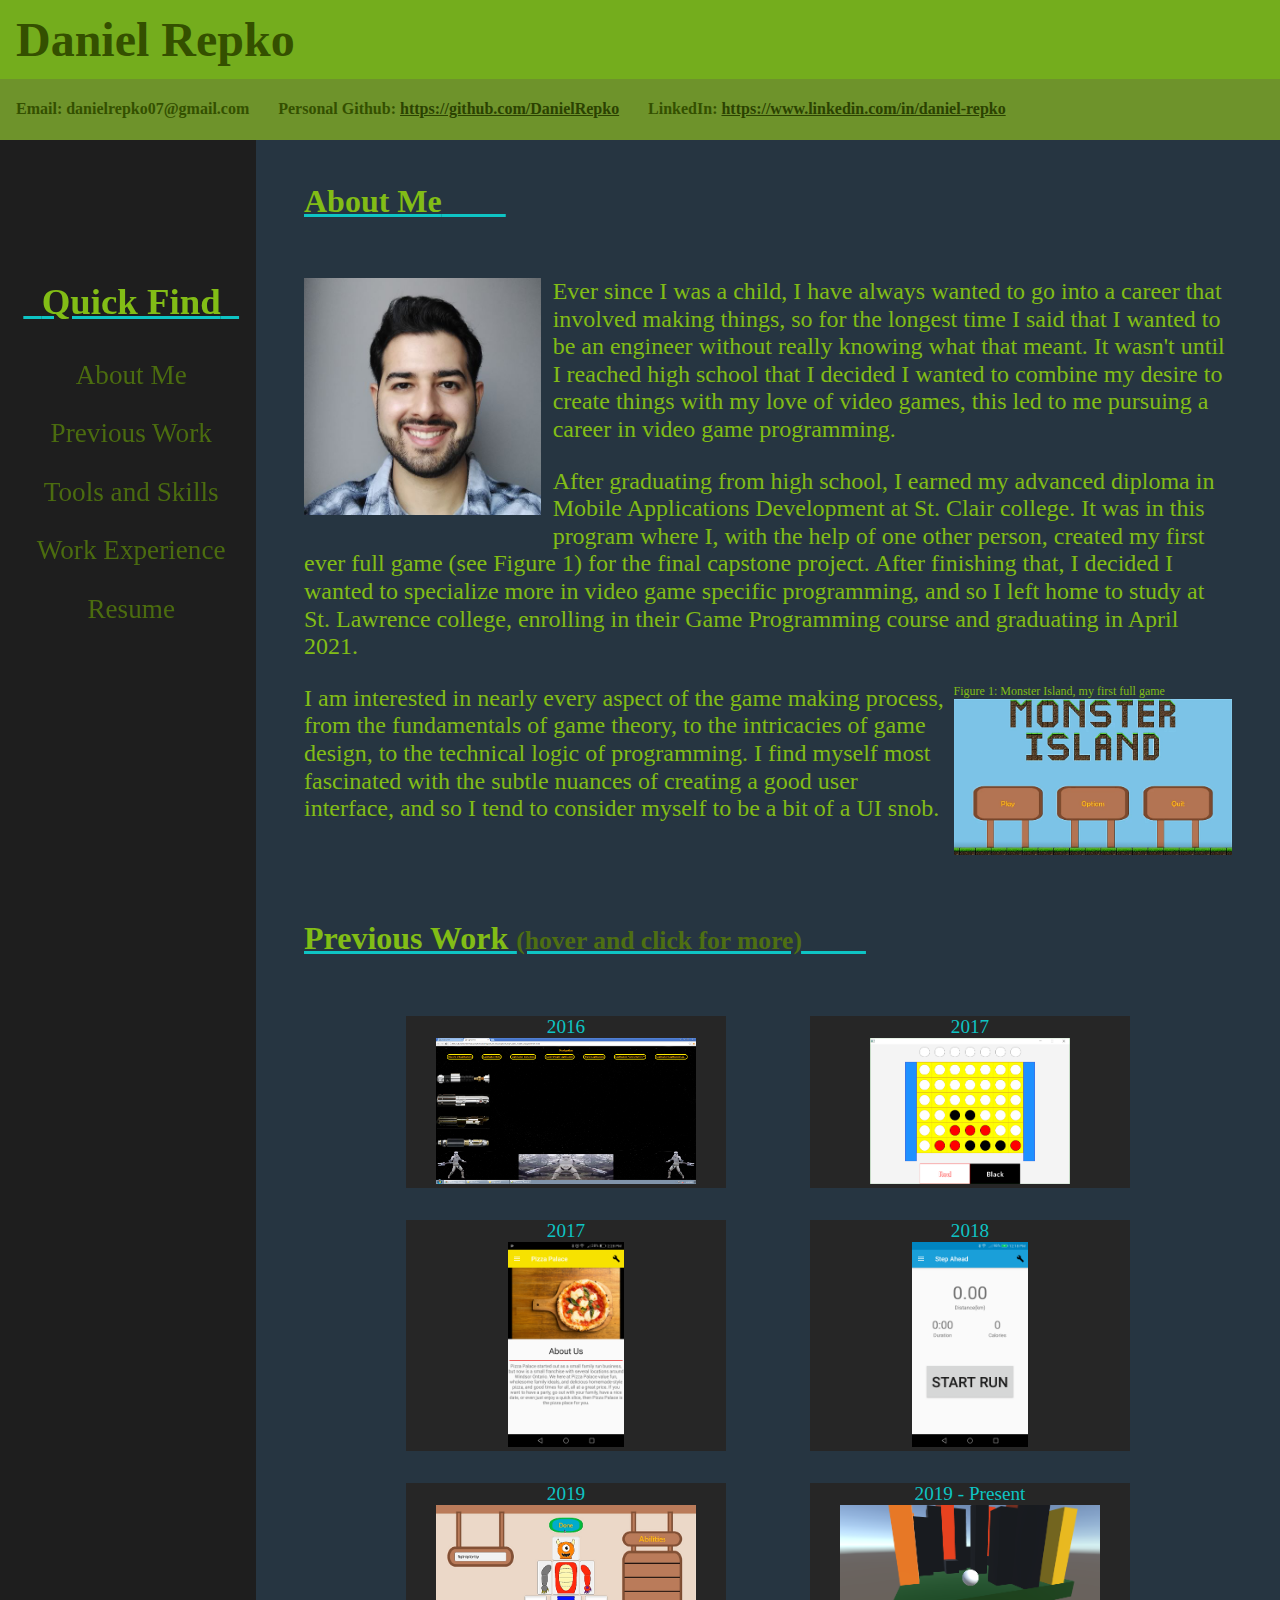
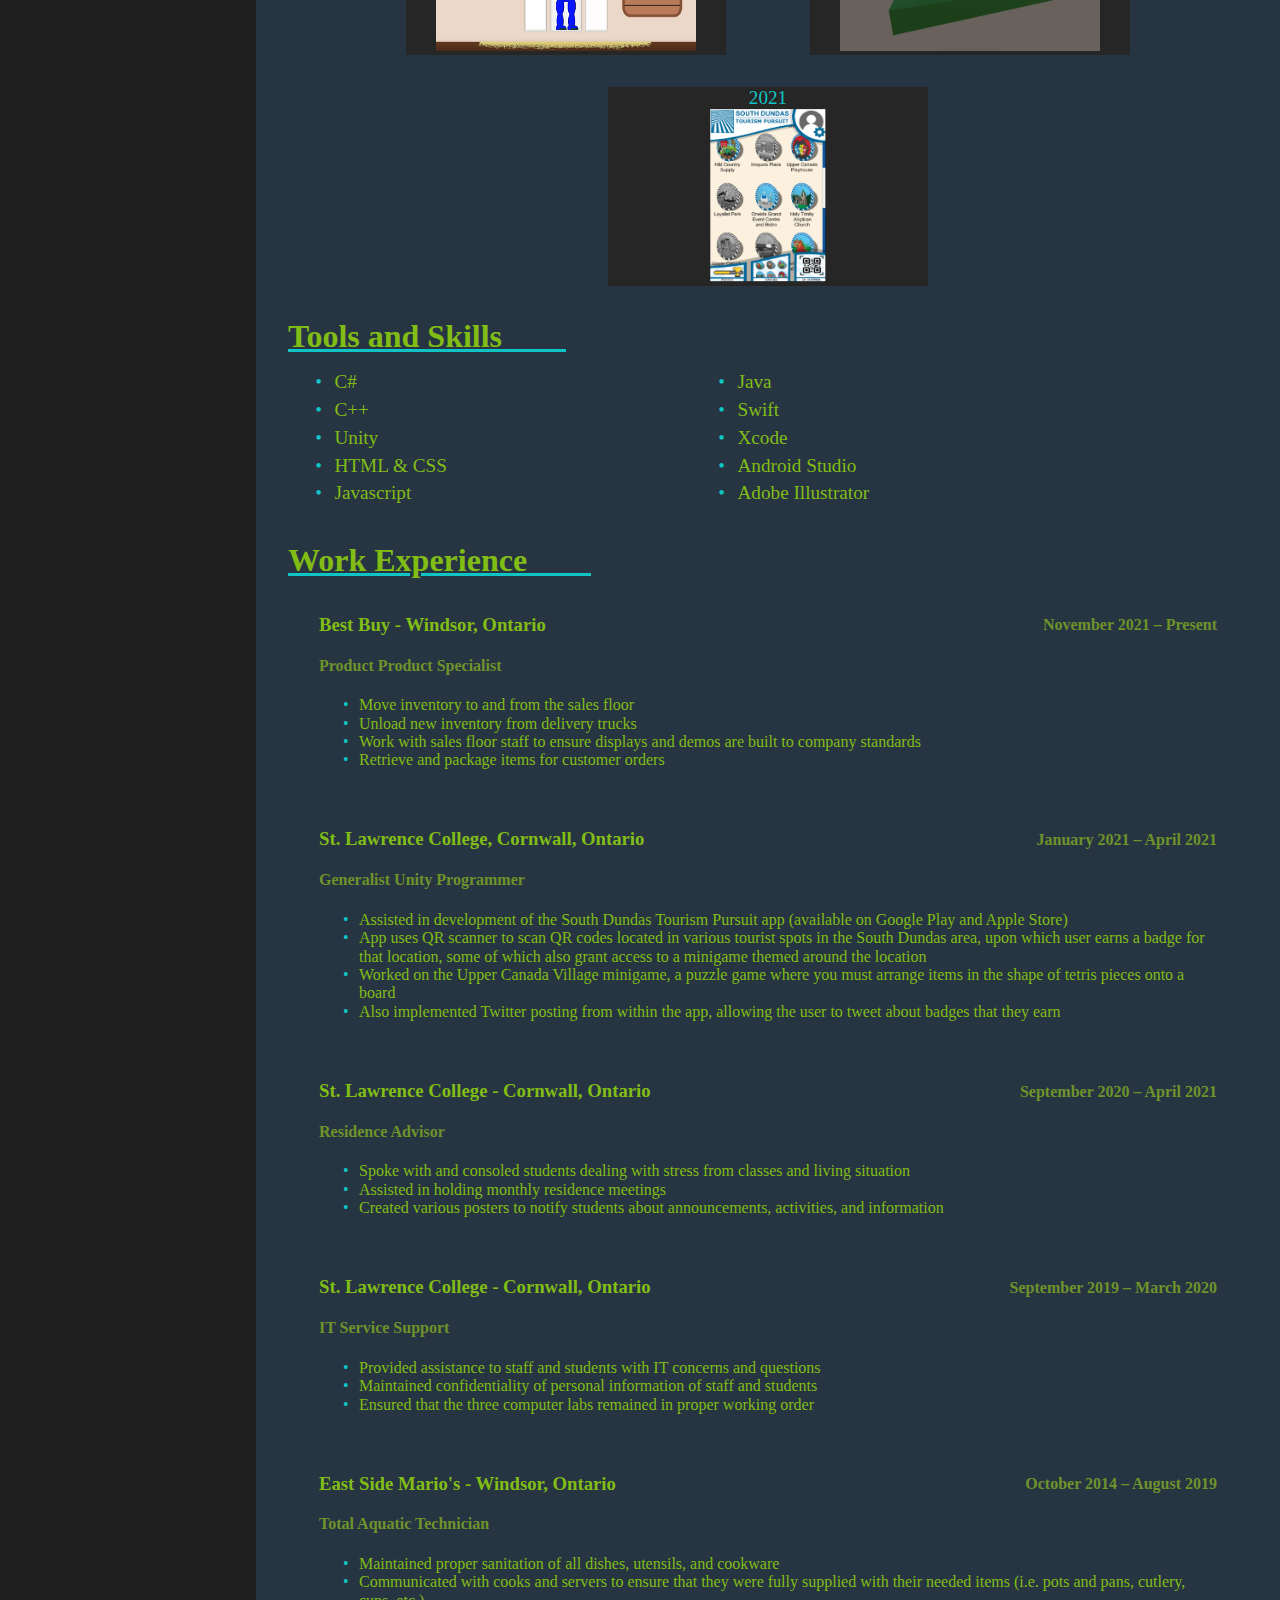
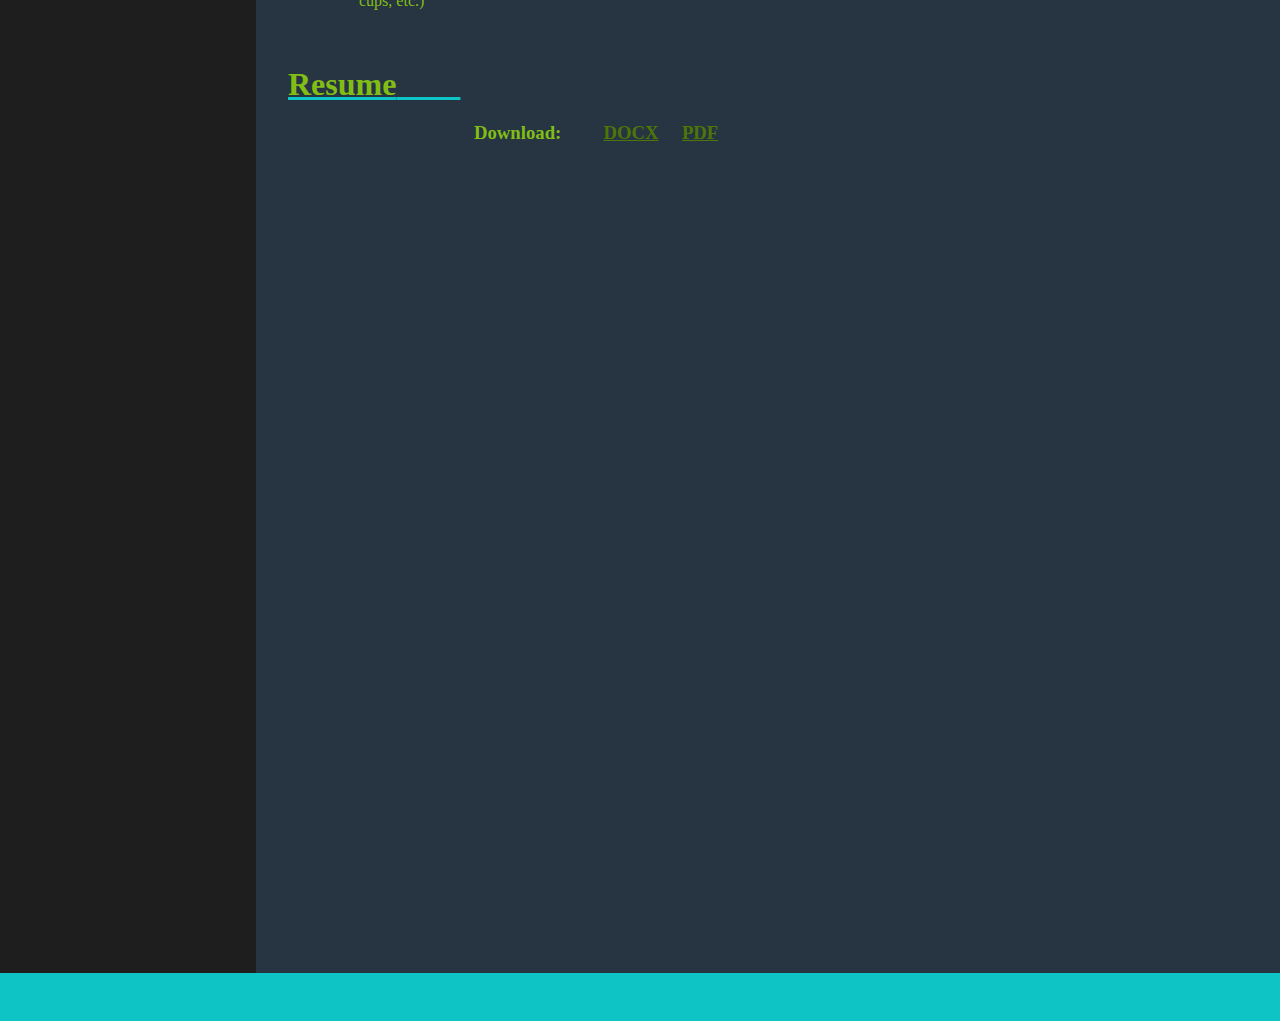
<file: index.html>
﻿<!DOCTYPE html>
<!-- this and linked pages made using UI Semantic -->
<html>
<head>
	<meta charset="UTF-8" />
	<link href="index_styles.css" rel="stylesheet" type="text/css" />
	<link href="grid.css" rel="stylesheet" type="text/css" />
	<link href="reset.css" rel="stylesheet" type="text/css" />
	<link rel="shortcut icon" href="favicon.ico" />
	<meta name="viewport" content="width=device-width, initial-scale=1" />
	<title>Daniel Repko: App Developer</title>
</head>
	<body class="ui padded grid">
		<header class="row">
			<section id="header_title_area" class="sixteen wide column">
				<h1 id="header_title" >Daniel Repko</h1>
			</section> 
			
			<section id="header_contact_area" class="sixteen wide column">
				<h4 id="contact_email">Email: danielrepko07@gmail.com</h4>
				<h4 id="github">Personal Github: <a href="https://github.com/DanielRepko" target="_blank">https://github.com/DanielRepko</a></h4>
				<h4 id="linkedin">LinkedIn: <a href="https://www.linkedin.com/in/daniel-repko" target="_blank">https://www.linkedin.com/in/daniel-repko</a></h4>
			</section>	
		</header>	

		<section id="quickfind_column">

			<div id="quickfind_box">
				<h1>Quick Find</h1>
				<ul id="quickfind_list">
					<li><a href="#about_me">About Me</a></li>
					<li><a href="#previous_work">Previous Work</a></li>
					<li><a href="#tools_skills">Tools and Skills</a></li>
					<li><a href="#work_experience">Work Experience</a></li>
					<li><a href="#resume_section">Resume</a></li>
				</ul>
			</div>
		</section>

		<section id="main_column" class="ui padded grid">
			<section id="about_me" class="ui padded grid">
				<h2 class="section_title sixteen wide column">About Me</h2>

				<div id="about_me_body" class="sixteen wide column">

					<img src="personal_pic - small.jpg" id="personal_pic" />

					<p id="about_me1" class="about_me">
						Ever since I was a child, I have always wanted to go into a career that involved making things, 
						so for the longest time I said that I wanted to be an engineer without really knowing what that 
						meant. It wasn't until I reached high school that I decided I wanted to combine my desire to 
						create things with my love of video games, this led to me pursuing a career in video game programming.
					</p>

					<p id="about_me2" class="about_me">
						After graduating from high school, I earned my advanced diploma in Mobile Applications Development at 
						St. Clair college. It was in this program where I, with the help of one other person, created my first ever full game (see Figure 1)
						for the final capstone project. After finishing that, I decided I wanted to specialize more in video game 
						specific programming, and so I left home to study at St. Lawrence college, enrolling in their Game Programming
						course and graduating in April 2021. 
					</p>
					<figure>
						<figcaption id="monster_island_caption">Figure 1: Monster Island, my first full game</figcaption>
						<img src="monster_island_sample.png" id="monster_island_sample" />
					</figure>
					<p id="about_me3" class="about_me">
						I am interested in nearly every aspect of the game making process, from the fundamentals of game theory, to
						the intricacies of game design, to the technical logic of programming. I find myself most fascinated with the
						subtle nuances of creating a good user interface, and so I tend to consider myself to be a bit of a UI snob.
					</p>

				</div>
			</section>

			<section id="previous_work" class="ui padded grid">
				<h2 class="section_title sixteen wide column">Previous Work <span id="previous_work_prompt">(hover and click for more)</span></h2> 

				<section class="three column centered row work_row">
					<figure class="work_figure column">
						<figcaption class="work_year">2016</figcaption>
						<a href="previous_work_files/lightsaber_site/assignment9.html" class="work_link" target="_blank">
							<img src="previous_work_files/lightsaber_site/lightsaber_site_screenshot.png" class="work_pic fullscreen_pic" />
							<div class="work_blurb lightsabers">
								<h1>Lightsabers</h1>
								<p class="work_desc lightsabers">
									One of my first assignments from college. You can click on each lightsaber to see its owner,
									as well as others that use lightsabers of the same color. The site is admittedly quite 
									ridiculous, however this was delibrate. Often our assignments were to show off a skill we had 
									learned by making an app/website about whatever topic, and I quickly found that I got far more
									invested if I made the assignment more interesting to myself - as I love to make myself laugh,
									this usually resulted in me making something very silly.
								</p>
							</div>
						</a>
					</figure>

					<br>
					<br>

					<figure class="work_figure column">
						<figcaption class="work_year">2017</figcaption>
						<div href="" id="connect_four" class="work_link" onClick="loadConnectFour()">
							<img src="previous_work_files/connect_four_photos/connect_four3.png" class="work_pic connect_four" />
							<div class="work_blurb connect_four">
								<h1>Connected Activity of the 4th Kind</h1>
								<p class="work_desc connect_four">
									A simple Connect Four clone created entirely using Java and JavaFX.
								</p>
							</div>
						</div>
					</figure>
				</section>


				<section class="three column centered row work_row">
					<figure class="work_figure column">
						<figcaption class="work_year">2017</figcaption>
						<div href="" id="pizza_palace" class="work_link" onClick="loadPizzaPalace()">
							<img src="previous_work_files/pizza_palace_photos/pizza_palace1.png" class="work_pic mobile" />
							<div class="work_blurb mobile">
								<h1>Pizza Palace</h1>
								<p class="work_desc pizza_palace mobile">
									A mock restaraunt app for Android that allows you to order your own custom pizza, set a thirty minute delivery timer, and calculate the amount to tip.
								</p>
							</div>
						</div>
					</figure>

					<br>
					<br>

					<figure class="work_figure column">
						<figcaption class="work_year">2018</figcaption>
						<div href="" id="step_ahead" class="work_link" onClick="loadStepAhead()">
							<img src="previous_work_files/step_ahead_photos/step_ahead1.png" class="work_pic mobile" />
							<div class="work_blurb mobile">
								<h1>Step Ahead</h1>
								<p class="work_desc step_ahead mobile">
									An exercise assistance app for Android that can track information about runs such as distance traveled, calories burned, and total time run.
								</p>
							</div>
						</div>
					</figure>
				</section>

				<section class="three column centered row work_row">
					<figure class="work_figure column">
						<figcaption class="work_year">2019</figcaption>
						<div href="" id="monster_island" class="work_link" onClick="loadMonsterIsland()">
							<img src="previous_work_files/monster_island_photos/monster_island1.png" class="work_pic fullscreen_pic" />
							<div class="work_blurb">
								<h1>Monster Island</h1>
								<p class="work_desc monster_island">
									A children's adventure platformer whose main mechanic is creating and customizing your own playable monster.
								</p>
							</div>
						</div>
					</figure>

					<br>
					<br>

					<figure class="work_figure column">
						<figcaption class="work_year">2019 - Present</figcaption>
						<div href="" id="pood_pood" class="work_link" onClick="loadPoodPood()">
							<img src="previous_work_files/pood_pood_photos/pood_pood1.png" class="work_pic fullscreen_pic" />
							<div class="work_blurb">
								<h1>Pood Pood</h1>
								<p class="work_desc pood_pood">
									A side project that I tinker with in my spare time. It is a puzzle platformer whose main mechanic is
									being able to traverse over obstacles in different ways based on your camera perspective. 
								</p>
							</div>
						</div>
					</figure>
				</section>

				<section class="three column centered row work_row">
					<figure class="work_figure column">
						<figcaption class="work_year">2021</figcaption>
						<div href="" id="tourism_pursuit" class="work_link" onClick="loadTourismPursuit()">
							<img src="previous_work_files/tourism_pursuit_photos/tourism_pursuit1.png" class="work_pic mobile" />
							<div class="work_blurb mobile">
								<h1>South Dundas Tourism Pursuit</h1>
								<p class="work_desc tourism_pursuit mobile">
									A tourism app that allows you to scan QR codes at certain tourist spots around South Dundas to unlock badges and minigames.
								</p>
							</div>
						</div>
					</figure>
				</section>
			</section>


			<section id="tools_skills" class="row"> 
				<h2 class="section_title sixteen wide column">Tools and Skills</h2>

				<ul class="five wide centered column">
					<li>C#</li>
					<li>C++</li>
					<li>Unity</li>
					<li>HTML & CSS</li>
					<li>Javascript</li>					
				</ul>



				<ul class="eight wide centered column">
					<li>Java</li>
					<li>Swift</li>
					<li>Xcode</li>
					<li>Android Studio</li>
					<li>Adobe Illustrator</li>
				</ul>
			</section>


			<section id="work_experience" class="row">
				<h2 class="section_title sixteen wide column">Work Experience</h2>

				<div class="fifteen wide centered column">
					<h4 class="experience_date normal_view">November 2021 – Present</h4>
					<h3>Best Buy - Windsor, Ontario</h3>
					<h4>Product Product Specialist</h4>
					<h4 class="experience_date mobile_view">November 2021 – Present</h4>
					<ul>
						<li>Move inventory to and from the sales floor</li>
						<li>Unload new inventory from delivery trucks</li>
						<li>Work with sales floor staff to ensure displays and demos are built to company standards</li>
						<li>Retrieve and package items for customer orders</li>
					</ul>
				</div>

				<div class="fifteen wide centered column">
					<h4 class="experience_date normal_view">January 2021 – April 2021</h4>
					<h3>St. Lawrence College, Cornwall, Ontario </h3>
					<h4>Generalist Unity Programmer</h4>
					<h4 class="experience_date mobile_view">January 2021 – April 2021</h4>
					<ul>
						<li>Assisted in development of the South Dundas Tourism Pursuit app (available on Google Play and Apple Store)</li>
						<li>App uses QR scanner to scan QR codes located in various tourist spots in the South Dundas area, upon which user earns a badge for that location, some of which also grant access to a minigame themed around the location</li>
						<li>Worked on the Upper Canada Village minigame, a puzzle game where you must arrange items in the shape of tetris pieces onto a board</li>
						<li>Also implemented Twitter posting from within the app, allowing the user to tweet about badges that they earn</li>
					</ul>
				</div>

				<div class="fifteen wide centered column">
					<h4 class="experience_date normal_view">September 2020 – April 2021</h4>
					<h3>St. Lawrence College - Cornwall, Ontario</h3>
					<h4>Residence Advisor</h4>
					<h4 class="experience_date mobile_view">September 2020 – April 2021</h4>
					<ul>
						<li>Spoke with and consoled students dealing with stress from classes and living situation</li>
						<li>Assisted in holding monthly residence meetings</li>
						<li>Created various posters to notify students about announcements, activities, and information</li>
					</ul>
				</div>

				<div class="fifteen wide centered column">
					<h4 class="experience_date normal_view">September 2019 – March 2020</h4>
					<h3>St. Lawrence College - Cornwall, Ontario</h3>
					<h4>IT Service Support</h4>
					<h4 class="experience_date mobile_view">September 2019 – March 2020</h4>
					<ul>
						<li>Provided assistance to staff and students with IT concerns and questions</li>
						<li>Maintained confidentiality of personal information of staff and students</li>
						<li>Ensured that the three computer labs remained in proper working order</li>
					</ul>
				</div>

				<div class="fifteen wide centered column">
					<h4 class="experience_date normal_view">October 2014 – August 2019</h4>
					<h3>East Side Mario's - Windsor, Ontario</h3>
					<h4>Total Aquatic Technician</h4>
					<h4 class="experience_date mobile_view">October 2014 – August 2019</h4>
					<ul>
						<li>Maintained proper sanitation of all dishes, utensils, and cookware</li>
						<li>Communicated with cooks and servers to ensure that they were fully supplied with their needed items (i.e. pots and pans, cutlery, cups, etc.)</li>
					</ul>
				</div>
			</section>


			<section id="resume_section" class="row">
				<h2 class="section_title sixteen wide column">Resume</h2>
					<h3 class="ten wide centered column">
					Download:
					<a id="resume_download_DOCX" href="resume.docx" download>DOCX</a>
					<a id="resume_download_PDF" href="resume.pdf" target="_blank">PDF</a>
				</h3>

				<div class="ten wide centered column">
					<iframe id="resume_iframe" src="resume.pdf"></iframe>
				</div>
			</section>
		</section> 
		
		<footer class="sixteen wide column">
		</footer>
		
		<script src="previous_work_template_script.js"></script>
		<script src="index_header_script.js"></script>
        <script>
            var work_pics = document.getElementsByClassName("work_row");
            function workPicsMediaQuery(screen) {
                if (screen.matches) {
					for(let item of work_pics)
					{
						item.setAttribute("class", "one column row work_row");
					};
                } else {
					for(let item of work_pics)
					{
						item.setAttribute("class", "three column centered row work_row");
					};
                }
            }

            var screen = window.matchMedia("(max-width: 650px)");
            workPicsMediaQuery(screen);
            screen.addListener(workPicsMediaQuery);
        </script>
	</body>
</html>
</file>
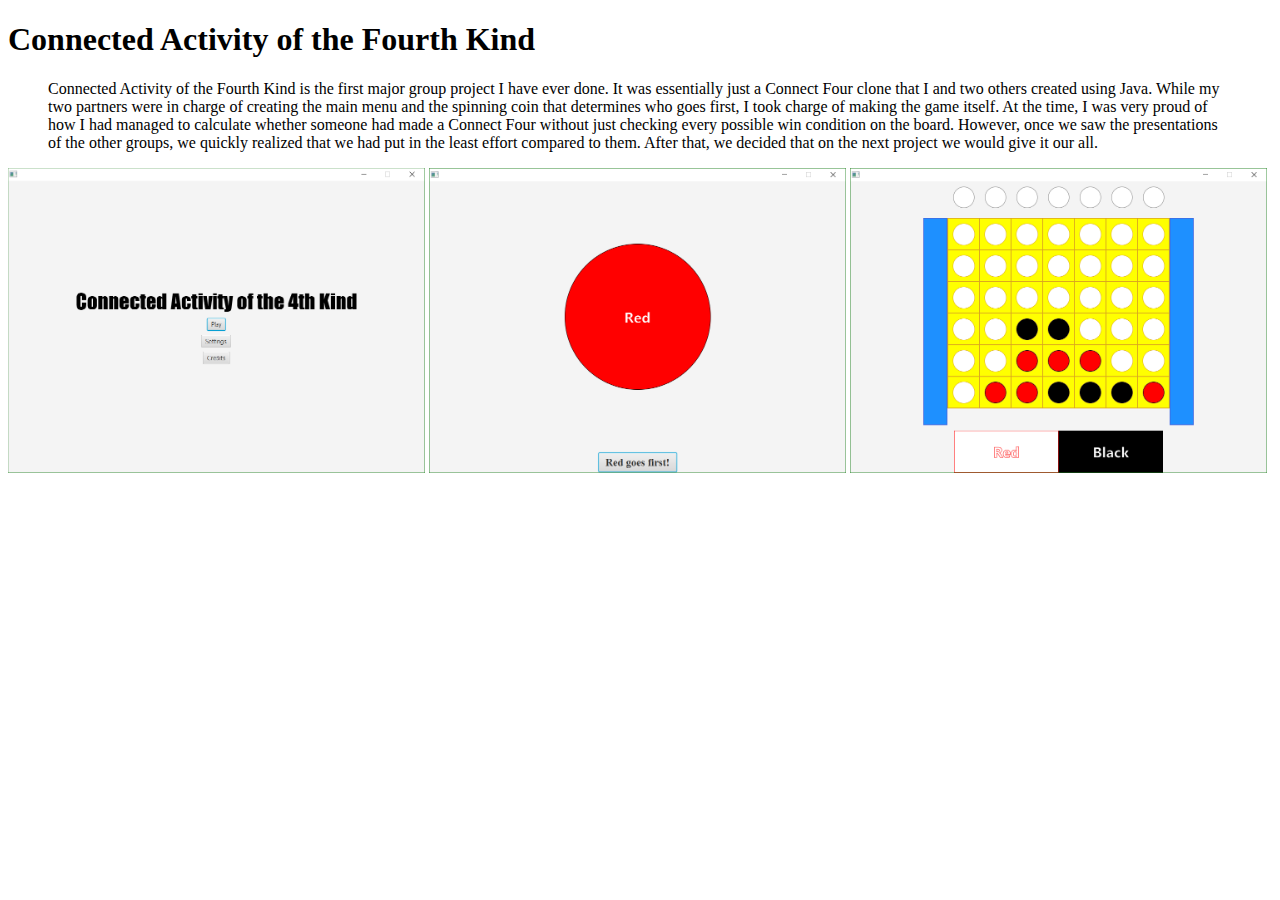
<file: ConnectFour/portfolio_ConnectFour.html>
<!DOCTYPE html>
<html>
	<head>
		<meta charset="UTF-8" />
	</head>
	<body>
		<h1>Connected Activity of the Fourth Kind</h1>
		<blockquote>Connected Activity of the Fourth Kind is the first major group project I have ever done. It was
		essentially just a Connect Four clone that I and two others created using Java. While my two partners were
		in charge of creating the main menu and the spinning coin that determines who goes first, I took charge of 
		making the game itself. At the time, I was very proud of how I had managed to calculate whether someone had
		made a Connect Four without just checking every possible win condition on the board. However, once we saw the
		presentations of the other groups, we quickly realized that we had put in the least effort compared to them. 
		After that, we decided that on the next project we would give it our all.</blockquote>
		
		<img src="connect_four1.png" width="33%">
		
		<img src="connect_four2.png" width="33%">
		
		<img src="connect_four3.png" width="33%">
	</body>
</html>
</file>
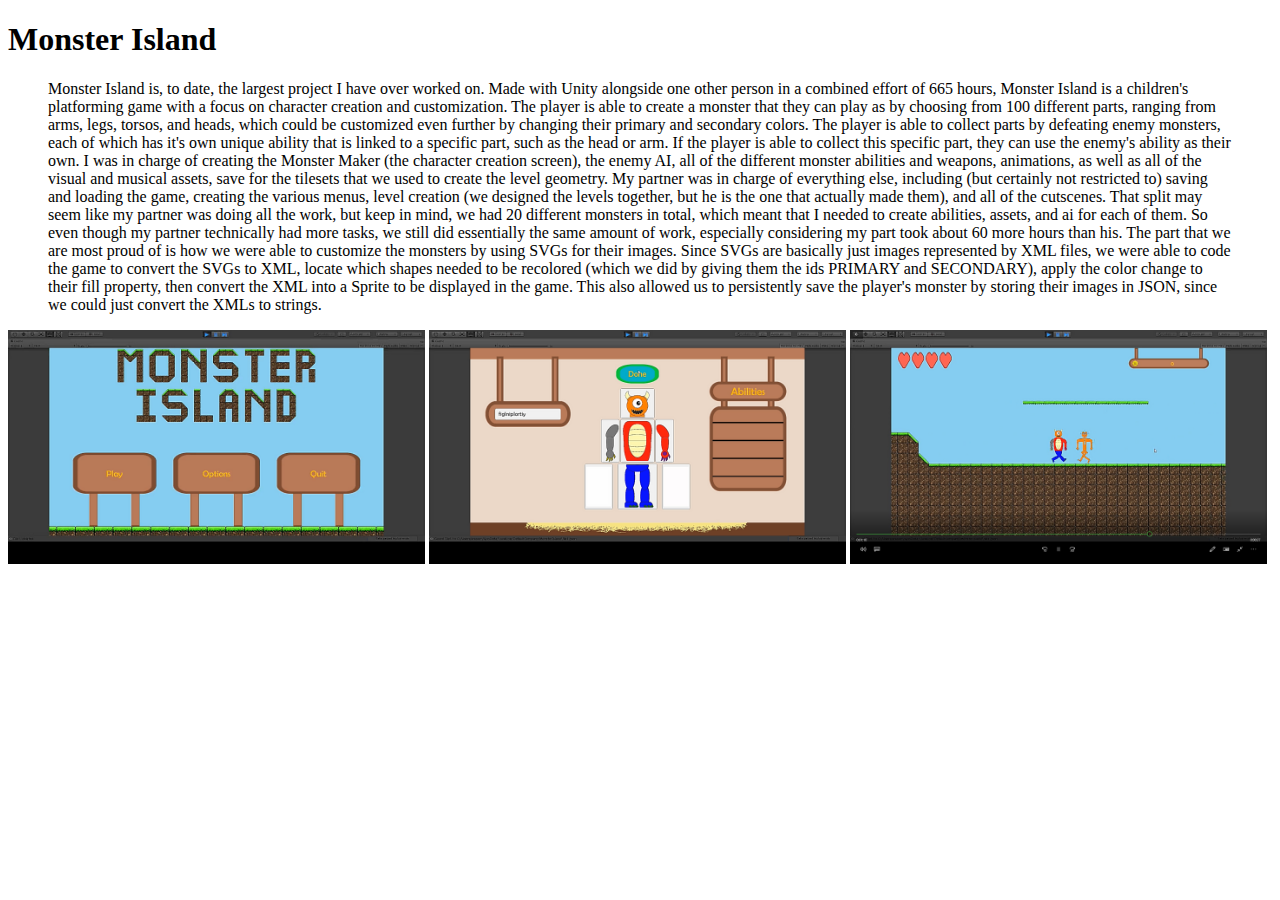
<file: MonsterIsland/portfolio_MonsterIsland.html>
<!DOCTYPE html>
<html>
	<head>
		<meta charset="UTF-8" />
	</head>
	<body>
		<h1>Monster Island</h1>
		<blockquote>Monster Island is, to date, the largest project I have over worked on. Made with Unity alongside one other person in a combined 
		effort of 665 hours, Monster Island is a children's platforming game with a focus on character creation and customization. The player 
		is able to create a monster that they can play as by choosing from 100 different parts, ranging from arms, legs, torsos, and heads, which could 
		be customized even further by changing their primary and secondary colors. The player is able to collect parts by defeating enemy monsters, each of which
		has it's own unique ability that is linked to a specific part, such as the head or arm. If the player is able to collect this specific part, they can use the 
		enemy's ability as their own. I was in charge of creating the Monster Maker (the character creation screen), the enemy AI, all of the different monster abilities and weapons,
		animations, as well as all of the visual and musical assets, save for the tilesets that we used to create the level geometry. My partner was in charge of everything else,
		including (but certainly not restricted to) saving and loading the game, creating the various menus, level creation (we designed the levels together, but he is the one that actually made them), and all of the cutscenes.
		That split may seem like my partner was doing all the work, but keep in mind, we had 20 different monsters in total, which meant that I needed to create abilities, assets, and ai for each of them.
		So even though my partner technically had more tasks, we still did essentially the same amount of work, especially considering my part took about 60 more hours than his. 
		The part that we are most proud of is how we were able to customize the monsters by using SVGs for their images. Since SVGs are basically just images represented by XML files, we were able to code the game to convert the SVGs to XML,
		locate which shapes needed to be recolored (which we did by giving them the ids PRIMARY and SECONDARY), apply the color change to their fill property, then convert the XML into a Sprite to be displayed in the game.
		This also allowed us to persistently save the player's monster by storing their images in JSON, since we could just convert the XMLs to strings.</blockquote>
		
		<img src="monster_island1.png" width="33%">
		
		<img src="monster_island2.png" width="33%">
		
		<img src="monster_island3.png" width="33%">
	</body>
</html>
</file>
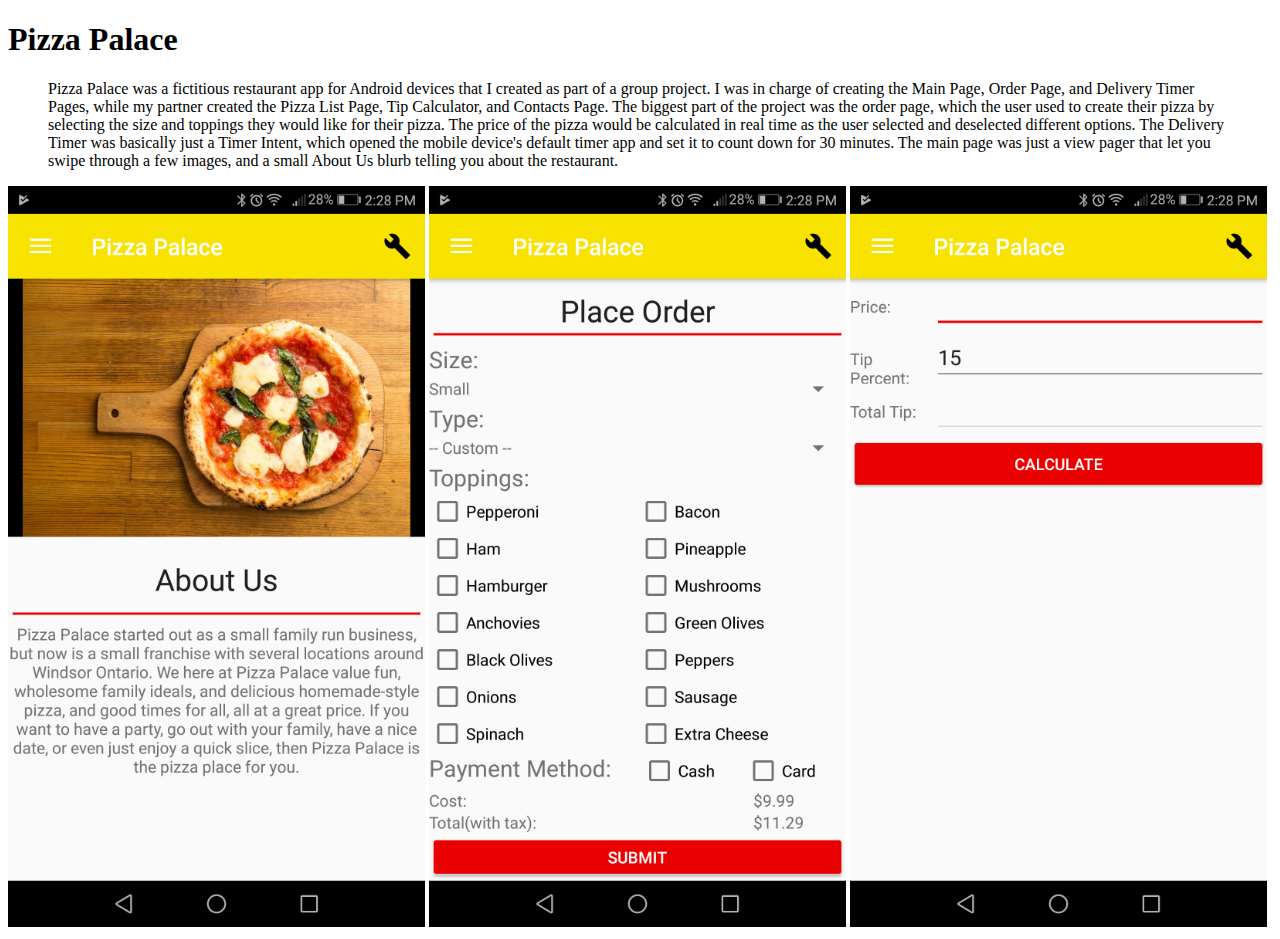
<file: PizzaPalace/portfolio_PizzaPalace.html>
<!DOCTYPE html>
<html>
	<head>
		<meta charset="UTF-8" />
	</head>
	<body>
		<h1>Pizza Palace</h1>
		<blockquote>Pizza Palace was a fictitious restaurant app for Android devices that I created as part of a group project. I was in charge of 
		creating the Main Page, Order Page, and Delivery Timer Pages, while my partner created the Pizza List Page, Tip Calculator, and Contacts Page.
		The biggest part of the project was the order page, which the user used to create their pizza by selecting the size and toppings they would like for their 
		pizza. The price of the pizza would be calculated in real time as the user selected and deselected different options. The Delivery Timer was basically just a 
		Timer Intent, which opened the mobile device's default timer app and set it to count down for 30 minutes. The main page was just a view pager that let you swipe
		through a few images, and a small About Us blurb telling you about the restaurant.</blockquote>
		
		<img src="pizza_palace1.png" width="33%">
		
		<img src="pizza_palace2.png" width="33%">
		
		<img src="pizza_palace3.png" width="33%">
	</body>
</html>
</file>
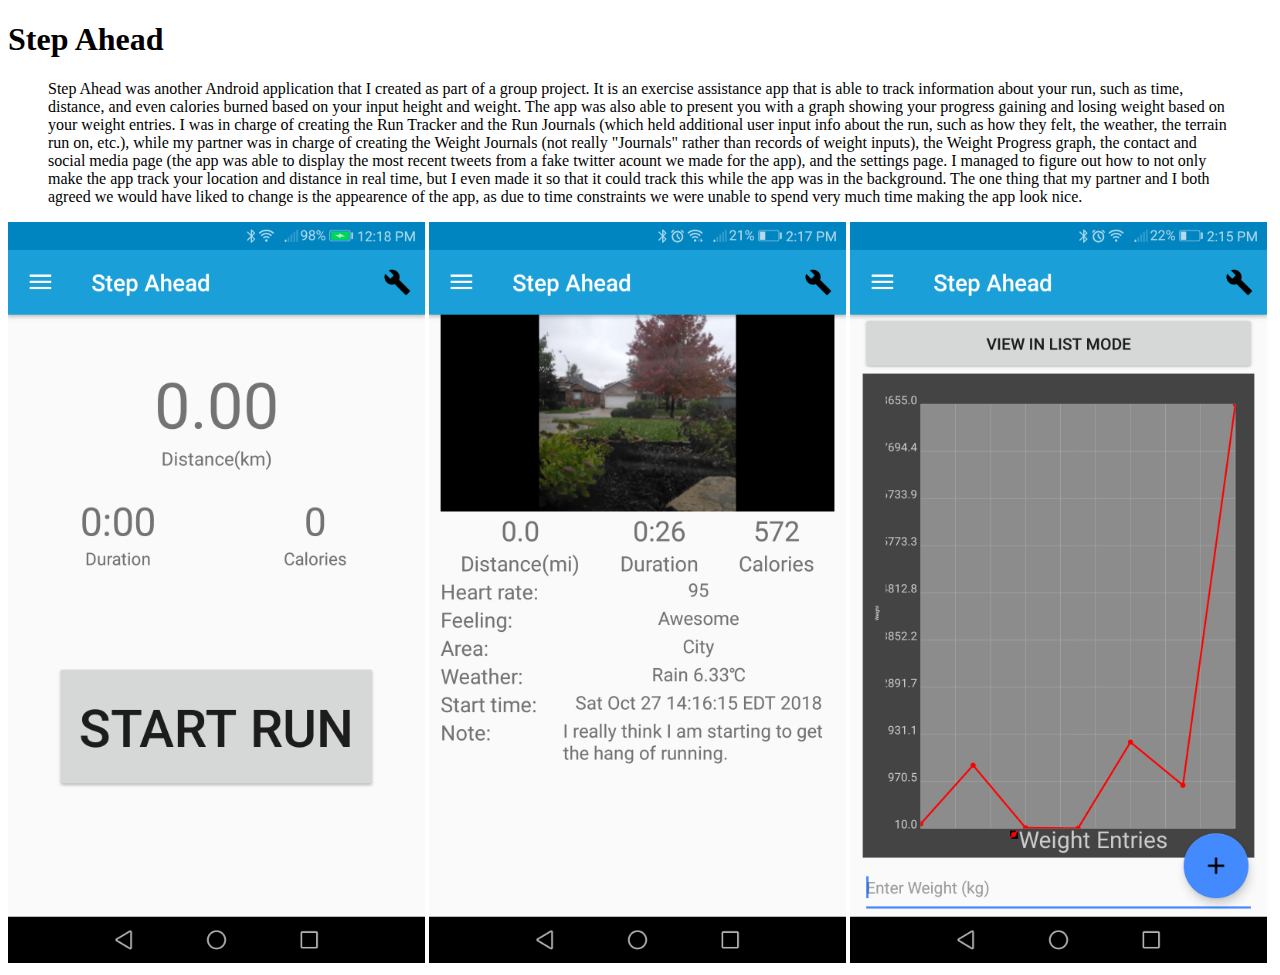
<file: StepAhead/portfolio_StepAhead.html>
<!DOCTYPE html>
<html>
	<head>
		<meta charset="UTF-8" />
	</head>
	<body>
		<h1>Step Ahead</h1>
		<blockquote>Step Ahead was another Android application that I created as part of a group project. It is an exercise assistance app 
		that is able to track information about your run, such as time, distance, and even calories burned based on your input height and weight.
		The app was also able to present you with a graph showing your progress gaining and losing weight based on your weight entries. I was in charge 
		of creating the Run Tracker and the Run Journals (which held additional user input info about the run, such as how they felt, the weather, the terrain run on, etc.), 
		while my partner was in charge of creating the Weight Journals (not really "Journals" rather than records of weight inputs), the Weight Progress graph, the contact and social media page
		(the app was able to display the most recent tweets from a fake twitter acount we made for the app), and the settings page. I managed to figure out how to not only make the app track 
		your location and distance in real time, but I even made it so that it could track this while the app was in the background. The one thing that my partner and I both agreed 
		we would have liked to change is the appearence of the app, as due to time constraints we were unable to spend very much time making the app look nice.
		</blockquote>
		
		<img src="step_ahead1.png" width="33%">
		
		<img src="step_ahead2.png" width="33%">
		
		<img src="step_ahead3.png" width="33%">
	</body>
</html>
</file>
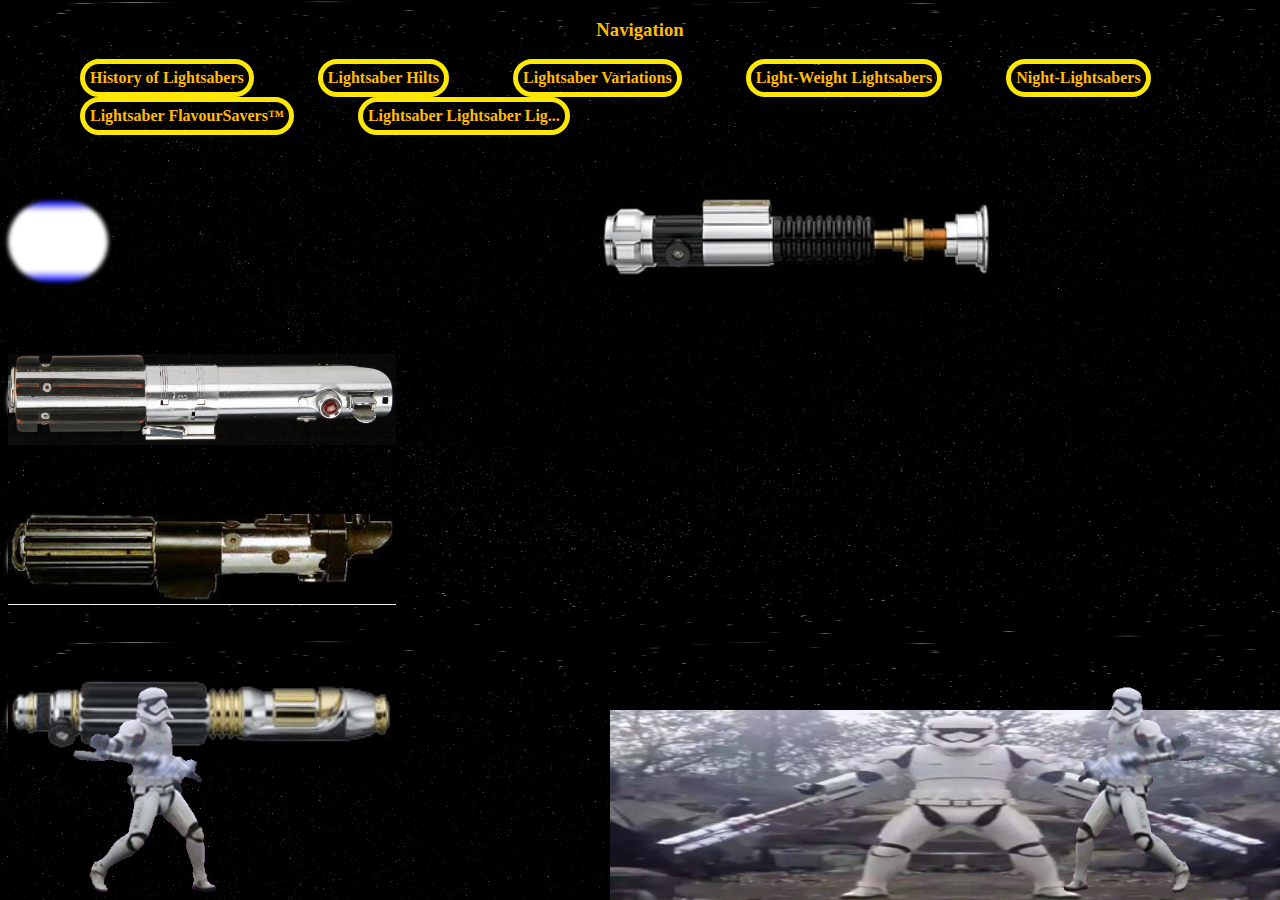
<file: previous_work_files/lightsaber_site/assignment9.html>
<!DOCTYPE html>
<html>
	<head>
		<title>Lightsabers</title>
		
		<meta charset="UTF-8"/>
		<link href="assignment9.css" rel="stylesheet"/>
		<link rel="shortcut icon" href="../../favicon.ico" />
	</head>
	<body>
		<h3>Navigation</h3>
		<nav class="horizontal">
			<ul>
				<li>History of Lightsabers</li>
				<li>Lightsaber Hilts</li>
				<li>Lightsaber Variations</li>
				<li>Light-Weight Lightsabers</li>
				<li>Night-Lightsabers</li>
				<li>Lightsaber FlavourSavers&trade;</li>
				<li>Lightsaber Lightsaber Lig...</li>
			</ul>
		</nav>
		
		<p id="obi1">Owner of Lightsaber: Obi-wan Kenobi
		</p>
		<p id="obi2">Others who wield blue Lightsabers: Anakin Skywalker, Luke Skywalker, General Grievous
		</p>
		
		
		<p id="yoda1">Owner of Lightsaber: Yoda
		</p>
		<p id="yoda2">Others who wield green Lightsabers: Luke Skywalker, General Grievous, Qui-Gon Jinn, Ahsoka Tano
		</p>
		
		
		<p id="vader1">Owner of Lightsaber: Darth Vader
		</p>
		<p id="vader2">Others who wield red Lightsabers: Count Dooku, Darth Maul, Emperor Palpatine, Kylo Ren
		</p>
		
		
		<p id="windu1">Owner of Lightsaber: Mace Windu
		</p>
		<p id="windu2">Others who wield purple Lightsabers: Marr Idi-Shael, Mara Jade, Samu Jac-L
		</p>
				
		
		<form>
				
			<input type="button" id="obiwan" class="hilt"/> <!-- img (obiwan_hilt.jpg) obtained from "www.light-sabers.net" -->
				<section id="blue">
				</section>
				
				
			<input type="button" id="yoda" class="hilt"/> <!-- img (yoda_hilt.jpg) obtained from "www.reddit.com" -->
				<section id="green">
				</section>
				
				
			<input type="button" id="vader" class="hilt"/> <!-- img (vader_hilt.jpg) obtained from "www.lightsabersinc.8m.com" -->
				<section id="red">
				</section>
				
				
			<input type="button" id="windu" class="hilt"/> <!-- img (windu_hilt.jpg) obtained from "www.starwars-holonet.com" -->
				<section id="purple">
				</section>
		</form>
		
		<figure>
		<img src="sick_spins.gif" id="spin1" /> <!-- this image was retrieved from "www.memecenter.com" -->
		<figcaption id="text1">Dem Spins Doe</figcaption>
		</figure>
		
		<figure>
			<img src="traitor.jpg" id="traitor" /> <!-- this image was retrieved from "www.funnyjunk.com" -->
			<figcaption id="text3">When you encounter two traitors at once</figcaption>
		</figure>
		
		<figure>
		<img src="sick_spins.gif" id="spin2" /> <!-- this image was retrieved from "www.memecenter.com" -->
		<figcaption id="text2">Dem Spins Doe</figcaption>
		</figure>
		
		<script src="assignment9.js"></script>
	</body>
</html>
</file>
<file: index_styles.css>
/********************

Author: Daniel Repko

*********************

Table of Contents

...... Body 
...... Main Columns
...... QuickFind
...... Header
...... About Me
...... Previous Work
...... Tools and Skills
...... Work Experience
...... Resume
...... Section Titles
...... Footer
...... Media Query
_____________________

********************/


/**************************************** Body */
body {
	font-family: Trebuchet MS;
	background: #263541;
	color: #82BD16;
}

/**************************************** Main Columns */

#quickfind_column {
	width: 20%;
	float: left;
	background: #1e1e1e;
}

#main_column {
	width: 80%;
	float: right;
}

/**************************************** QuickFind */
#quickfind_box{	
	text-align: center;
	position: fixed;
	left: 0.5%;
	right: 80%;
	top: 16em;
}

#quickfind_box h1{
	font-size: 2.3em;
	margin-bottom: 1em;
	text-decoration: underline;
	text-decoration-color: #0EC4C4;
	color: #82BD16;
}

#quickfind_box h1::after {
	content: "\00a0\00a0";
}

#quickfind_box h1::before {
	content: "\00a0\00a0";
}

#quickfind_list{
	padding-left: 0;
}

#quickfind_list li{
	list-style-type: none;
	font-size: 1.7em;
	margin-bottom: 1em;
}

#quickfind_list a {
	text-decoration: none;
	color: #4b6c0f;
}

#quickfind_list a:hover{
	text-decoration: underline;
	color: #068989;
}


/**************************************** Header */
header {
	padding-bottom: 0 !important;	
}

header h4{
	display: inline-block;
}

#contact_email{
	margin-right: 2%;
}

#github{
	margin-right: 2%;
}


#header_title_area{
	background: #74AD1D;
	margin-top: -1rem;
}

#header_title{
	color: #345000;
	font-size: 3em;
	margin-top: .25em;
	margin-bottom: .25em;
}

#header_contact_area{
	background: #6E932B;
	color: #345000;
}

#header_contact_area a {
	color: #2b4201;
}

#header_is_compressed {
	width: 20% !important;
	margin-right: 80%;
	position: sticky !important;
	position: -webkit-sticky !important;
	top: 0;
	left: 0;
}

#header_is_compressed #header_title{
	text-align: center;
}

#header_is_compressed #linkedin{
	margin-left: 0;
}

#header_is_compressed #twitter{
	margin-left: 0;
}

#header_is_compressed h4{
	font-size: .9em;
	text-align: center;
	display: block;
}

/**************************************** About Me */
#about_me_body{
	font-size: 1.5em;
}

#about_me1{
	margin-top: 0;
}

#personal_pic{
	width: 25.5%;
	display: inline;
	float: left;
	margin: .5em;
	margin-top: 0;
	margin-left: 0;
}

#monster_island_sample {
	width: 100%;
}

#about_me figure{
	float: right;
	width: 30%;
	margin: 0;
}

#monster_island_caption{
	font-size: .5em;
}


/**************************************** Previous Work */
.work_figure{
	background: #262626;
    text-align: center;
}

.work_year {
	font-size: 1.5vw;
	color: #0EC4C4;
}

.work_pic.fullscreen_pic {
	width: 90%;
}

.work_pic.connect_four{
	width: 69.2%;
}

.work_pic.mobile{
	width: 40%;
}

.work_link{
	width: 100%;
	color: white;
	cursor: pointer; 
}

.work_blurb {
	position: absolute;
	width: 100%;
	height: 100%;
	top: 0;
	right: 0;
	background-color: #1a57ba;
	opacity: 0;
}

.work_blurb:hover {
	opacity: 0.93;
}

.work_blurb h1{
	font-size: 1.4vw;
}

.work_desc.lightsabers {
	font-size: .8vw;
}

.work_desc.connect_four{
	margin-top: 6%;
	font-size: 1.3vw;
}

.work_desc.mobile {
	margin-top: 10%;
	font-size: 1.3vw;
}

.work_desc.monster_island {
	margin-top: 8%;
	font-size: 1.3vw;
}

.work_desc.pood_pood{
	margin-top: 6%;
	font-size: 1vw;
}

#previous_work_prompt {
	color: #4e6f12;
	font-size: .8em !important;
}

br{
    display: none;
}

/**************************************** Tools and Skills */
#tools_skills li{
	font-size: 1.2em;
	list-style: none;
	margin-bottom: 0.3em;
}

#tools_skills li::before{
	content: "\2022";
	color: #0EC4C4;
	display: inline-block;
	width: 1em;
	margin-left: -1em;
}

#tools_skills h2{
	margin-bottom: 0.5em;
}

/**************************************** Work Experience */
#work_experience h4{
	color: #6E932B;
}

#work_experience div {
	margin-top: 1em;
	margin-bottom: 0.5em;
}

#work_experience li {
	list-style: none;
}

#work_experience li::before{
	content: "\2022";
	color: #0EC4C4;
	display: inline-block; 
	width: 1em;
	margin-left: -1em;
}

.experience_date.normal_view{
	float: right;
}

.experience_date.mobile_view {
	display: none;
}


/**************************************** Resume */
#resume_iframe{
	width: 100%;
	height: 50em;
	border: none;
}

#resume_section h3{
	margin-top: 1em;
	margin-bottom: .5em;
}

#resume_section a {
	color: #4e7507;
}

#resume_download_DOCX{
	margin-left: 2em;
}

#resume_download_PDF {
	margin-left: 1em;
}



/**************************************** Section Titles */
.section_title {
	text-decoration: underline;
	text-decoration-color: #0EC4C4;
	color: #82BD16;
	font-size: 2em;
}
.section_title::after{
	content: "\00a0\00a0\00a0\00a0\00a0\00a0\00a0\00a0";
}

/**************************************** Footer */
footer{
	background: #0EC4C4;
	height: 3em;
}

/**************************************** Media Query */
@media only screen and (max-width: 1644px) {
	#header_is_compressed h4 {
		margin-top: .7em;
		margin-bottom: .7em;
	}
	
}

@media only screen and (max-width: 1606px) {

	
}

@media only screen and (max-width: 1410px) {
	#header_is_compressed h4 {
		font-size: 1vw;
	}
}

@media only screen and (max-width: 1190px) {
	#quickfind_column {
		display: none;
	}

	header {
		position: static !important;
	}

	#main_column {
		width: 100%;
	}

	.work_blurb h1 {
		font-size: 2vw;
	}

	.work_desc.lightsabers {
		font-size: 1vw;
	}

	.work_desc.connect_four {
		margin-top: 8%;
		font-size: 1.3vw;
	}

	.work_desc.mobile {
		margin-top: 15%;
		font-size: 1.3vw;
	}

	.work_desc.monster_island {
		margin-top: 10%;
		font-size: 1.3vw;
	}

	.work_desc.pood_pood {
		margin-top: 6%;
		font-size: 1.3vw;
	}
}

@media only screen and (max-width: 1095px) {
	header h4 {
		font-size: 1.4vw;
	}
}

@media only screen and (max-width: 900px) 
{
	#personal_pic {
		width: 40%;
	}

	#about_me figure {
		float: right;
		width: 40%;
		margin: 0;
	}

	.work_blurb h1{
		margin-top: 20%;
	}

	.work_blurb.mobile h1 {
		margin-top: 30%;
	}

	.work_desc{
		display: none;
	}
}


@media only screen and (max-width: 650px) {
	br {
		display: block;
	}

	.work_blurb h1 {
		font-size: 4vw !important;
	}

	.work_blurb.mobile h1 {
		margin-top: 30%;
	}

	.work_year {
		font-size: 3.5vw;
	}

	#about_me figure {
		width: 60%;
	}
}

@media only screen and (max-width: 600px) {
	#header_contact_area {
		font-size: 3vw;
	}

	header h4 {
		margin-left: 1% !important;
	}

	.section_title {
		text-align: center;
	}

	.section_title::after {
		content: "\00a0\00a0";
	}

	.section_title::before {
		content: "\00a0\00a0";
	}

	#personal_pic {
		width: 50%;
	}

	#tools_skills ul {
		margin-right: 0;
	}

	#work_experience h3, h4 {
		text-align: center;
	}

	#work-experience ul {
		text-align: left;
	}

	.experience_date.normal_view {
		display: none;
	}

	.experience_date.mobile_view {
		display: block;
	}
}

@media only screen and (max-width: 500px) {

	header h4 {
		font-size: .8em !important;
	}
}
</file>
<file: previous_work_files/lightsaber_site/assignment9.css>
/********************

Author: Daniel Repko

*********************

Table of Contents

1......button styles
2......body styles
3......nav styles
4......header styles
5......section styles
6......paragraph styles
7......tr-8r styles
_____________________

/* button styles */

input#obiwan{
	background-image: url(obiwan_hilt.jpg) ;
	background-size: cover ;
	background-repeat: no-repeat ;
	background-position: 0px -26px ;
	
	position: relative ; top: 98.5px ;
	
	border: none ;
	
	width: 388px ;
	height: 91px ;
}


input#obiwan:active{
	border: 2px solid rgb(0, 213, 255) ;
}



input#yoda{
	background-image: url(yoda_hilt.jpg) ;
	background-size: cover ;
	background-size: 34em 15em ;
	background-repeat: no-repeat ;
	background-position: -31px -53px ;
	
	position: relative ; top: 84.5px ;
	
	border: none ;
	
	-webkit-transform:scaleX(-1);
    -moz-transform:scaleX(-1);
    -ms-transform:scaleX(-1);
    -o-transform:scaleX(-1);
    transform:scaleX(-1) ;
	
	width: 388px ;
	height: 91px ;
}

input#yoda:active{
	border: 2px solid rgb(0, 255, 61) ;
}



input#vader{
	background-image: url(vader_hilt.jpg) ;
	background-size: cover ;
	background-repeat: no-repeat ;
	background-position: 0px -22px ;
	
	position: relative ; top: 85.5px ;
	
	border: none ;
	
	width: 388px ;
	height: 91px ;
	
	
}

input#vader:active{
	border: 2px solid rgb(255,0,0) ;
}



input#windu{
	background-image: url(windu_hilt.jpg) ;
	background-size: cover ;
	background-repeat: no-repeat ;
	background-position: 0px -95px ;
	
	position: relative ; top: 85.5px ;
	
	border: none ;
	
	width: 388px ;
	height: 91px ;
	
	
}

input#windu:active{
	border: 2px solid rgb(187, 0, 255) ;
}



input.hilt{
	display: block ;
}


/* body styles */

body{
	background-image: url(stars.png) ;
	background-size: contain ;
}

/* nav styles */

nav.horizontal li{
	color: rgb(255, 188, 0) ;
	list-style-type: none ;
	float: left ;
	text-align: center ;
	font-weight: bold ;
	font-family: Rockwell ;
	
	
	margin-right: 32px ;
	margin-left: 32px ;
	
	border: 5px solid rgb(255, 232, 0) ;
	padding: 5px ;
	
	
	-webkit-border-radius: 30px;
	-moz-border-radius: 30px;
	border-radius: 30px;
}

nav.horizontal li:hover{
	color: rgb(255,255,0) ;
	border-color: rgb(255, 188, 0) ;
}

nav{
	clear: right ;
}


/* header styles */

h3{
	color: rgb(255, 188, 0) ;
	text-align: center ;
	font-weight: bold ;
	font-family: Rockwell ;
}

/* section styles */

section#blue{
	background: linear-gradient(blue, white 10px, white 70px, blue) ;
	width: 100px ;
	height: 81px ;
	
	transition: width 500ms ;
	
	-webkit-filter: blur(2px) ;
	filter: blur(2px) ;
	
	position: relative ;
	z-index: -1 ;
	
	-webkit-border-radius: 65px;
	-moz-border-radius: 65px;
	border-radius: 65px;
	
	margin-top: 13px ;
	margin-bottom: -13px ;
}

section#blue.active{
	width: 1760px ;	
}



section#green{
	background: linear-gradient(green, white 10px, white 70px, green) ;
	width: 100px ;
	height: 81px ;
	
	position: relative ;
	-webkit-filter: blur(2px) ;
	filter: blur(2px) ;
	z-index: -1 ;
	
	transition: width 500ms ;
	
	-webkit-border-radius: 65px;
	-moz-border-radius: 65px;
	border-radius: 65px;
	
	margin-bottom: -13px ;
}

section#green.active{
	width: 1760px ;	
}



section#red{
	background: linear-gradient(red, white 10px, white 70px, red) ;
	width: 100px ;
	height: 81px ;
	
	position: relative ;
	-webkit-filter: blur(2px) ;
	filter: blur(2px) ;
	z-index: -1 ;
	
	transition: width 500ms ;
	
	-webkit-border-radius: 65px;
	-moz-border-radius: 65px;
	border-radius: 65px;
	
	
	margin-bottom: -13px ;
}

section#red.active{
	width: 1760px ;	
}

section#purple{
	background: linear-gradient(purple, white 10px, white 70px, purple) ;
	width: 100px ;
	height: 81px ;
	
	position: relative ;
	-webkit-filter: blur(2px) ;
	filter: blur(2px) ;
	z-index: -1 ;
	
	transition: width 500ms ;
	
	-webkit-border-radius: 65px;
	-moz-border-radius: 65px;
	border-radius: 65px;
	
}

section#purple.active{
	width: 1760px ;	
}



/* paragraph styles */

p{
	font-family: Rockwell ;
}

p:first-of-type{
	position: absolute ; top: 192px ; left: 896px ;
	display: none ;
}
p:nth-of-type(2){
	position: absolute ; top: 240px ; left: 720px ;
	display: none ;
}

p:first-of-type.active{
	display: block ;
}
p:nth-of-type(2).active{
	display: block ;
}



p:nth-of-type(3){
	position: absolute ; top: 352px ; left: 934.4px ;
	display: none ;
}
p:nth-of-type(4){
	position: absolute ; top: 400px ; left: 685px ;
	display: none ;
}
p:nth-of-type(3).active{
	display: block ;
}
p:nth-of-type(4).active{
	display: block ;
}



p:nth-of-type(5){
	position: absolute ; top: 512px ; left: 912px ;
	display: none ;
}
p:nth-of-type(6){
	position: absolute ; top: 560px ; left: 728px ;
	display: none ;
}
p:nth-of-type(5).active{
	display: block ;
}
p:nth-of-type(6).active{
	display: block ;
}



p:nth-of-type(7){
	position: absolute ; top: 672px ; left: 912px ;
	display: none ;
}
p:last-of-type{
	position: absolute ; top: 719px ; left: 762px ;
	display: none ;
}

p:nth-of-type(7).active{
	display: block ;
}
p:last-of-type.active{
	display: block ;
}



/* tr-8r styles */

#spin1{
	position: absolute ; left: 0 ; bottom: 0 ;
	width: 245px ;
}

#text1{
	position: absolute ; left: 215px ; bottom: 190px ;
	color: white ;
	display: none ;
	font-family: "Comic Sans MS" ;
}

#spin1:hover + #text1{
	display: block ;
}

#spin2{
	position: absolute ; right: 0 ; bottom: 0 ;
	width: 245px ;
	
	-webkit-transform:scaleX(-1);
    -moz-transform:scaleX(-1);
    -ms-transform:scaleX(-1);
    -o-transform:scaleX(-1);
    transform:scaleX(-1) ;
}

#text2{
	position: absolute ; right: 215px ; bottom: 190px ;
	color: white ;
	display: none ;
	font-family: "Comic Sans MS" ;
}

#spin2:hover + #text2{
	display: block ;
}

#traitor{
	position: absolute ; left: 610px ; bottom: 0 ;
	height: 190px ;
	width: 700px ;
}

#text3{
	position: absolute ; left: 810px ; bottom: 200px ;
	color: white ;
	display: none ;
	font-family: "Comic Sans MS" ;
}

#traitor:hover + #text3{
	display: block ;
}
</file>
